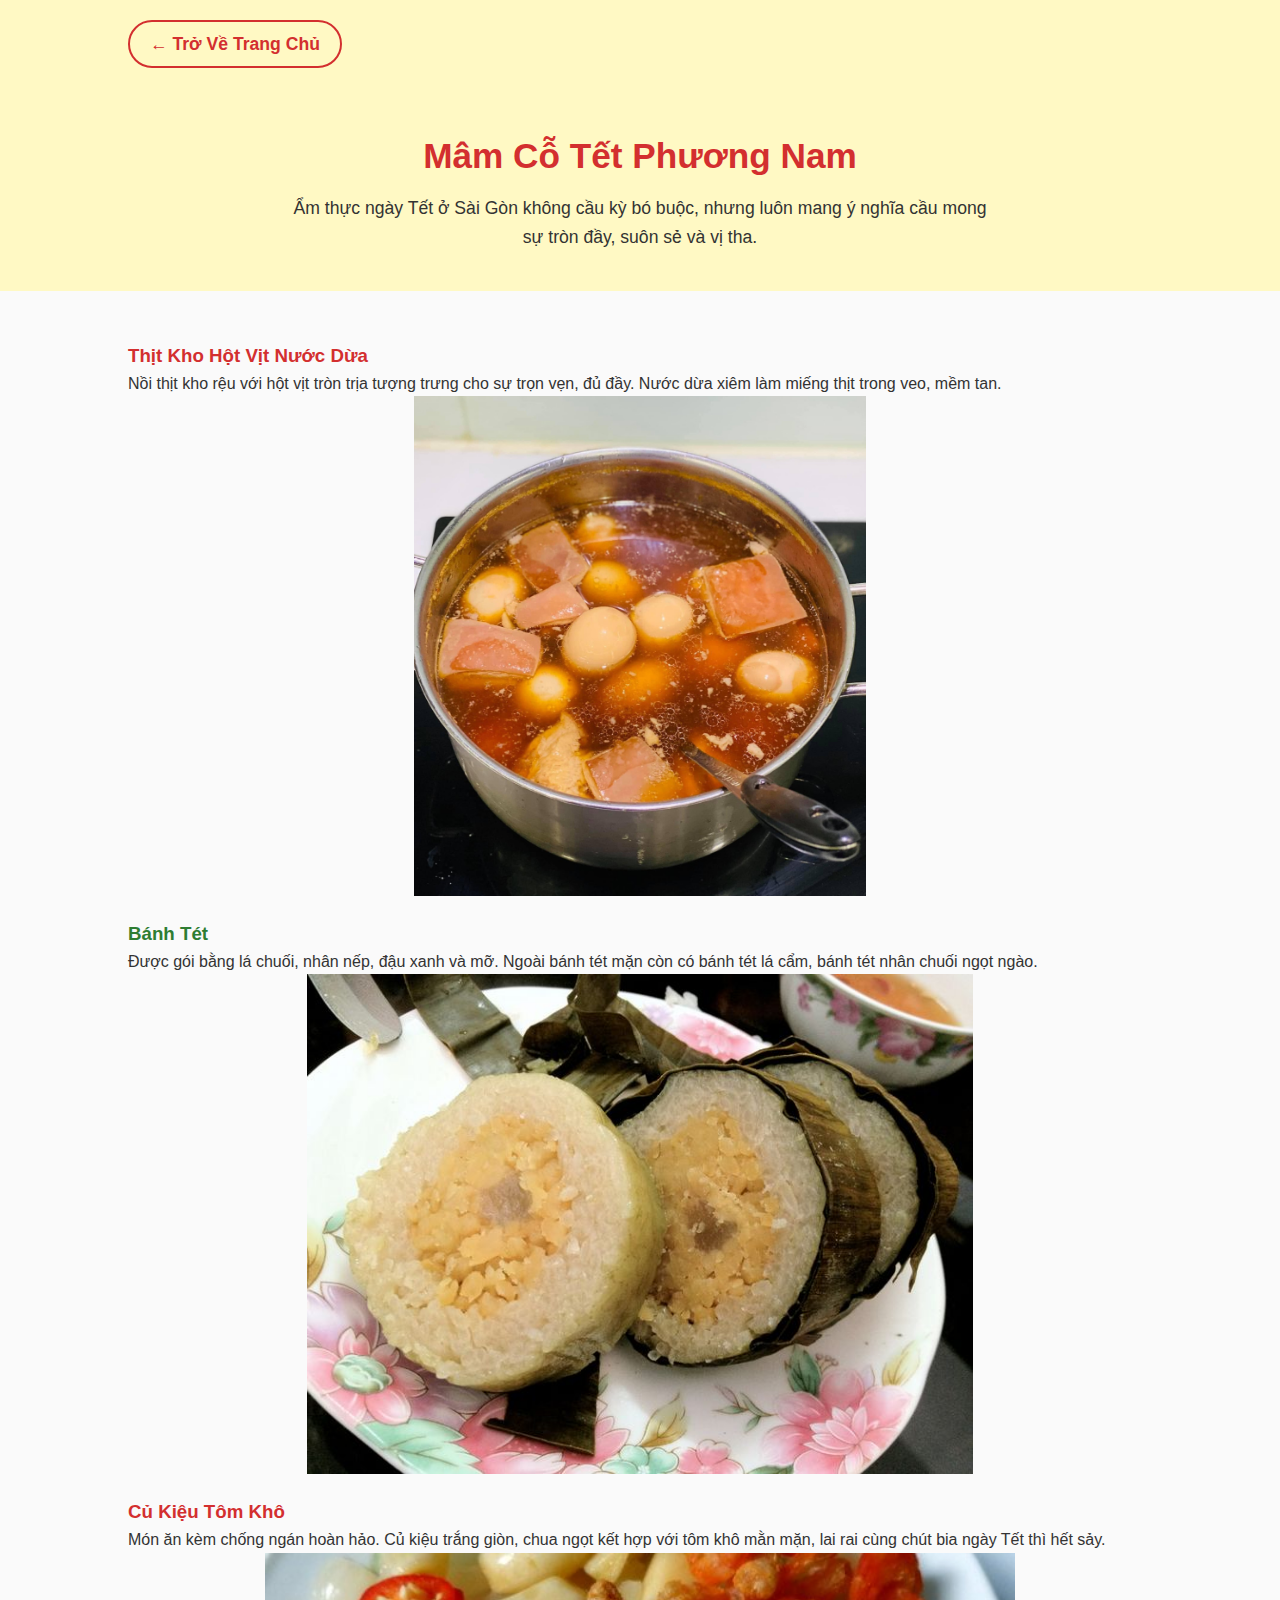
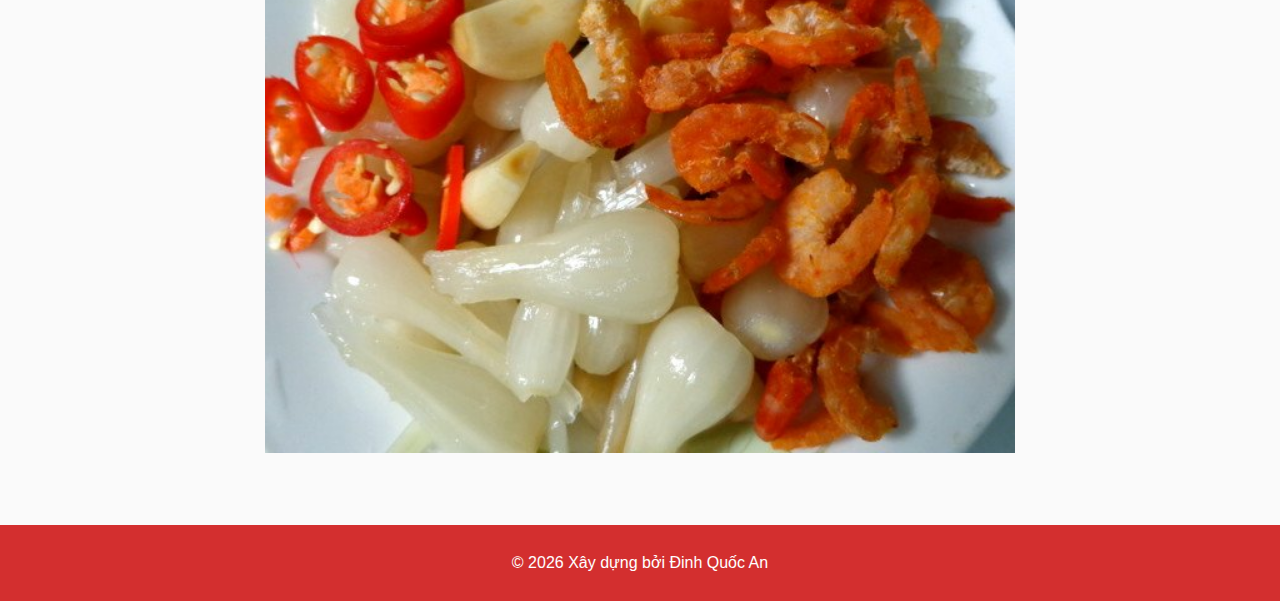
<file: am-thuc.html>
<!DOCTYPE html>
<html lang="vi">
<head>
    <meta charset="UTF-8">
    <meta name="viewport" content="width=device-width, initial-scale=1.0">
    <title>Ẩm Thực Tết Sài Gòn</title>
    <link rel="stylesheet" href="css/style.css">
</head>
<body>

    <div class="top-nav">
        <a href="index.html" class="btn-back">&larr; Trở Về Trang Chủ</a>
    </div>

    <section style="background-color: var(--nen-nhat); padding: 40px 10%; text-align: center;">
        <h1 class="title" style="margin-bottom: 10px;">Mâm Cỗ Tết Phương Nam</h1>
        <p style="font-size: 1.1em; max-width: 700px; margin: auto;">
            Ẩm thực ngày Tết ở Sài Gòn không cầu kỳ bó buộc, nhưng luôn mang ý nghĩa cầu mong sự tròn đầy, suôn sẻ và vị tha.
        </p>
    </section>

    <section id="danh-sach-mon">
        <div class="grid-container">
            <div class="card">
                <h3 style="color: var(--do-tet);">Thịt Kho Hột Vịt Nước Dừa</h3>
                <p>Nồi thịt kho rệu với hột vịt tròn trịa tượng trưng cho sự trọn vẹn, đủ đầy. Nước dừa xiêm làm miếng thịt trong veo, mềm tan.</p>
                <img src="images/thit-kho.jpg" alt="Thịt kho hột vịt" style="height: 500px;; width: 100%; object-fit: contain; ">
            </div>
            <div class="card">
                <h3 style="color: var(--xanh-la);">Bánh Tét</h3>
                <p>Được gói bằng lá chuối, nhân nếp, đậu xanh và mỡ. Ngoài bánh tét mặn còn có bánh tét lá cẩm, bánh tét nhân chuối ngọt ngào.</p>
                <img src="images/banh-tet.jpg" alt="Bánh Tét" style="height: 500px;; width: 100%; object-fit: contain;">
            </div>
            <div class="card">
               
                <h3 style="color: var(--do-tet);">Củ Kiệu Tôm Khô</h3>
                <p>Món ăn kèm chống ngán hoàn hảo. Củ kiệu trắng giòn, chua ngọt kết hợp với tôm khô mằn mặn, lai rai cùng chút bia ngày Tết thì hết sảy.</p>
                <img src="images/cu-kieu.jpg" alt="Củ kiệu tôm khô" style="height: 500px;; width: 100%; object-fit: contain;">
            </div>
        </div>
    </section>

    <footer>
        <p>© 2026 Xây dựng bởi  Đinh Quốc An</p>
    </footer>

</body>
</html>
</file>
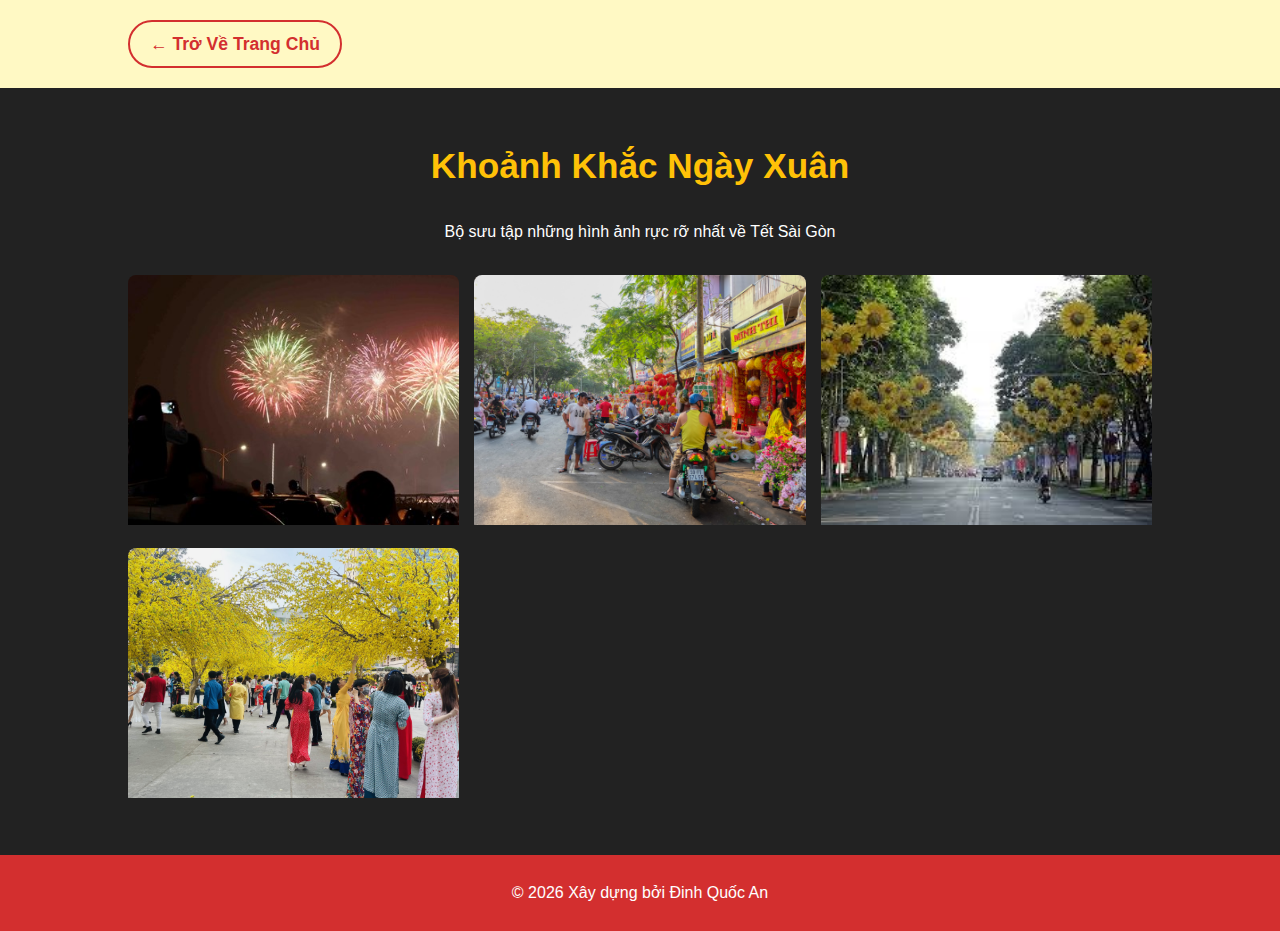
<file: hinh-anh.html>
<!DOCTYPE html>
<html lang="vi">
<head>
    <meta charset="UTF-8">
    <meta name="viewport" content="width=device-width, initial-scale=1.0">
    <title>Thư Viện Ảnh Tết</title>
    <link rel="stylesheet" href="css/style.css">
</head>
<body>

    <div class="top-nav">
        <a href="index.html" class="btn-back">&larr; Trở Về Trang Chủ</a>
    </div>

    <section style="background-color: #222; color: white;">
        <h1 class="title" style="color: var(--vang-mai);">Khoảnh Khắc Ngày Xuân</h1>
        <p style="text-align: center; margin-bottom: 30px;">Bộ sưu tập những hình ảnh rực rỡ nhất về Tết Sài Gòn</p>
        
        <div class="gallery-grid">
            <div class="gallery-item"><img src="images/gal1.jpg" alt="Tết SG"></div>
            <div class="gallery-item"><img src="images/gal2.jpg" alt="Tết SG"></div>
            <div class="gallery-item"><img src="images/gal3.jpg" alt="Tết SG"></div>
            <div class="gallery-item"><img src="images/gal4.jpg" alt="Tết SG"></div>
        </div>
    </section>

    <footer>
        <p>© 2026 Xây dựng bởi Đinh Quốc An</p>
    </footer>

</body>
</html>
</file>
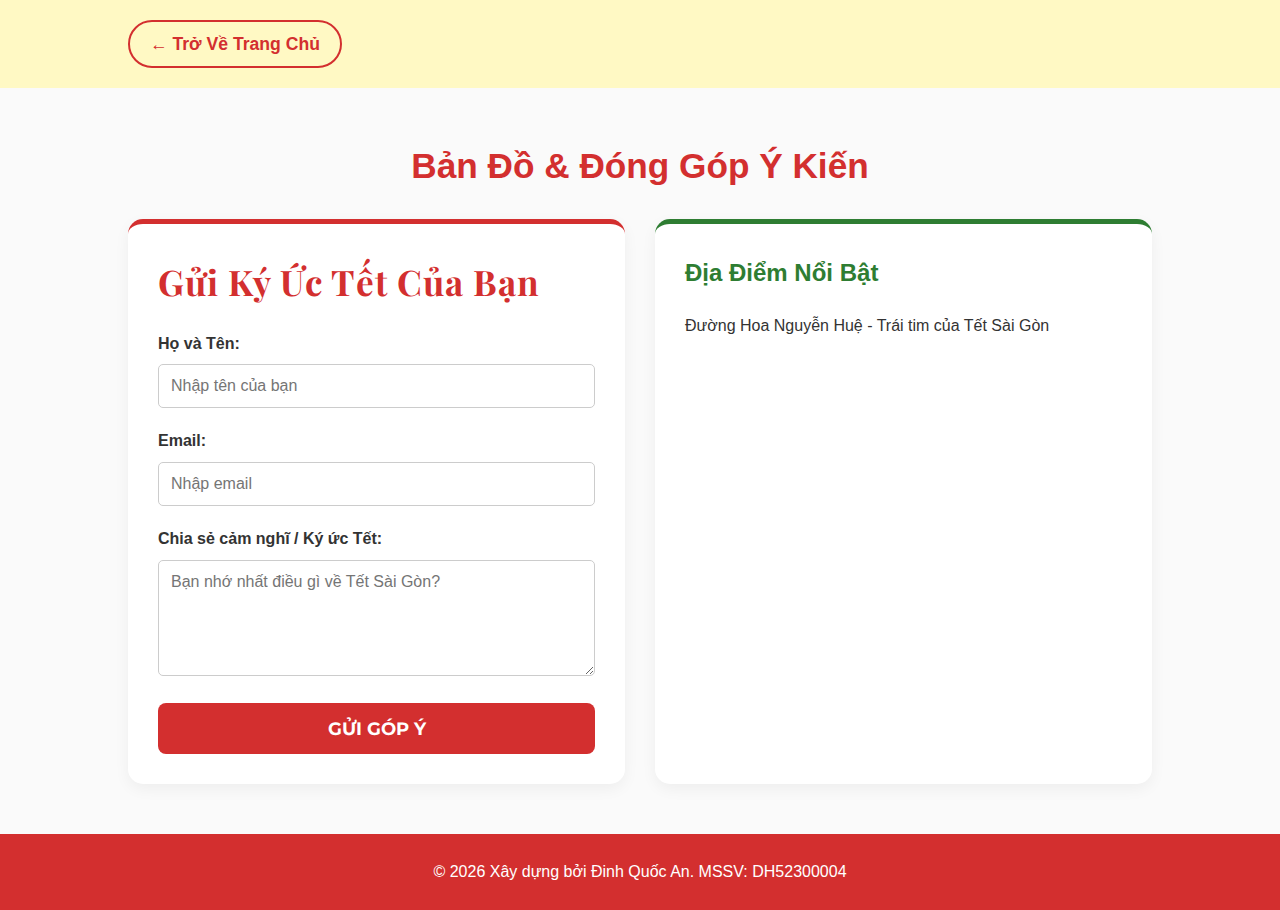
<file: lien-he.html>
<!DOCTYPE html>
<html lang="vi">
<head>
    <meta charset="UTF-8">
    <meta name="viewport" content="width=device-width, initial-scale=1.0">
    <title>Liên Hệ & Bản Đồ</title>
    <link href="https://fonts.googleapis.com/css2?family=Montserrat:wght@500;700&family=Playfair+Display:ital,wght@0,700;1,700&display=swap" rel="stylesheet">
    <link rel="stylesheet" href="css/style.css">
</head>
<body>

    <div class="top-nav">
        <a href="index.html" class="btn-back">&larr; Trở Về Trang Chủ</a>
    </div>

    <section>
        <h1 class="title">Bản Đồ & Đóng Góp Ý Kiến</h1>
        
        <div class="contact-container">
            <div class="contact-form">
                <h2 style="margin-bottom: 20px; color: var(--do-tet);">Gửi Ký Ức Tết Của Bạn</h2>
                <form action="#" method="POST">
                    <div class="form-group">
                        <label>Họ và Tên:</label>
                        <input type="text" placeholder="Nhập tên của bạn" required>
                    </div>
                    <div class="form-group">
                        <label>Email:</label>
                        <input type="email" placeholder="Nhập email" required>
                    </div>
                    <div class="form-group">
                        <label>Chia sẻ cảm nghĩ / Ký ức Tết:</label>
                        <textarea rows="5" placeholder="Bạn nhớ nhất điều gì về Tết Sài Gòn?" required></textarea>
                    </div>
                    <button type="submit" class="btn submit-btn">Gửi Góp Ý</button>
                </form>
            </div>

            <div class="contact-map">
                <h2 style="margin-bottom: 20px; color: var(--xanh-la);">Địa Điểm Nổi Bật</h2>
                <p style="margin-bottom: 15px;">Đường Hoa Nguyễn Huệ - Trái tim của Tết Sài Gòn</p>
                <iframe 
                    src="https://www.google.com/maps/embed?pb=!1m18!1m12!1m3!1d3919.517826543503!2d106.7017555!3d10.771595!2m3!1f0!2f0!3f0!3m2!1i1024!2i768!4f13.1!3m3!1m2!1s0x31752f4111394c8b%3A0xc3afca86c87fdf00!2sNguy%E1%BB%85n%20Hu%E1%BB%87%2C%20Qu%E1%BA%ADn%201%2C%20Th%C3%A0nh%20ph%E1%BB%91%20H%E1%BB%93%20Ch%C3%AD%20Minh%2C%20Vi%E1%BB%87t%20Nam!5e0!3m2!1svi!2s!4v1700000000000!5m2!1svi!2s" 
                    width="100%" 
                    height="350" 
                    style="border:0; border-radius: 10px;" 
                    allowfullscreen="" 
                    loading="lazy">
                </iframe>
            </div>
        </div>
    </section>

    <footer>
        <p>© 2026 Xây dựng bởi  Đinh Quốc An. MSSV: DH52300004</p>
    </footer>

</body>
</html>
</file>
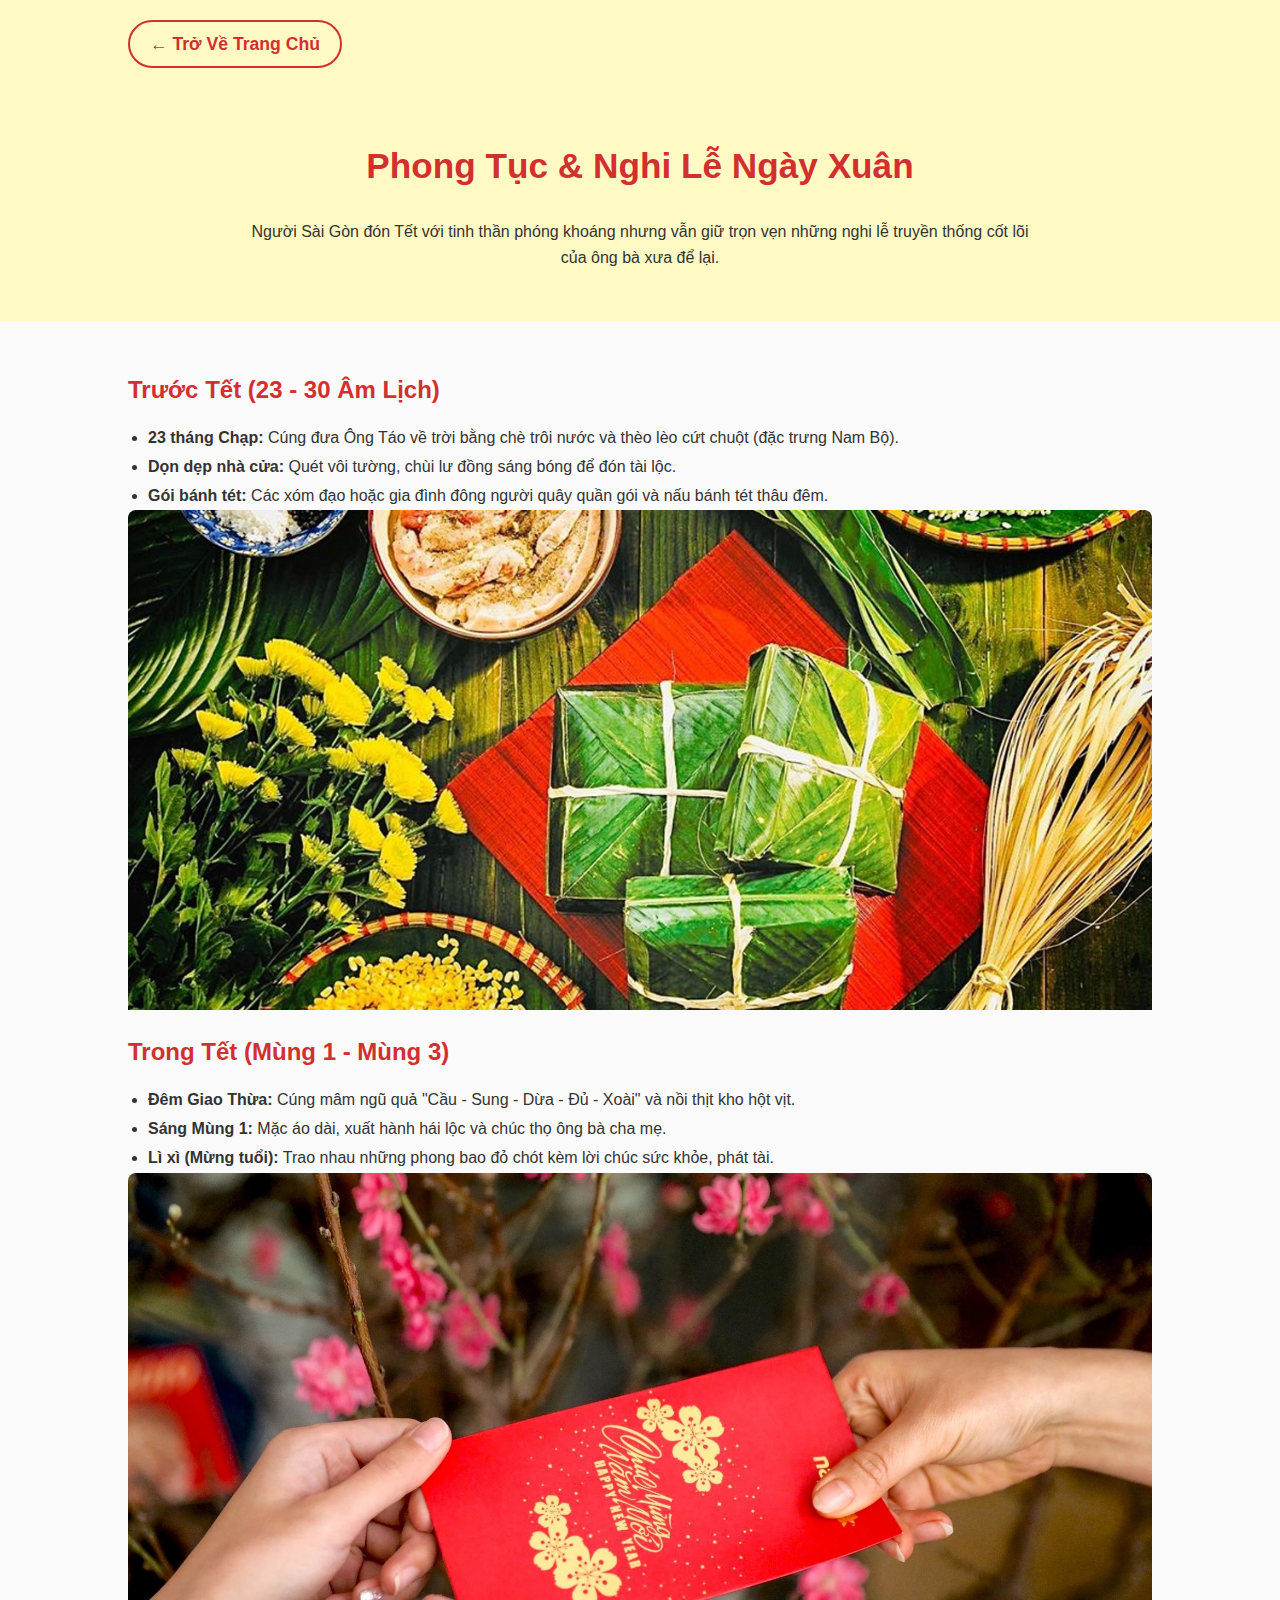
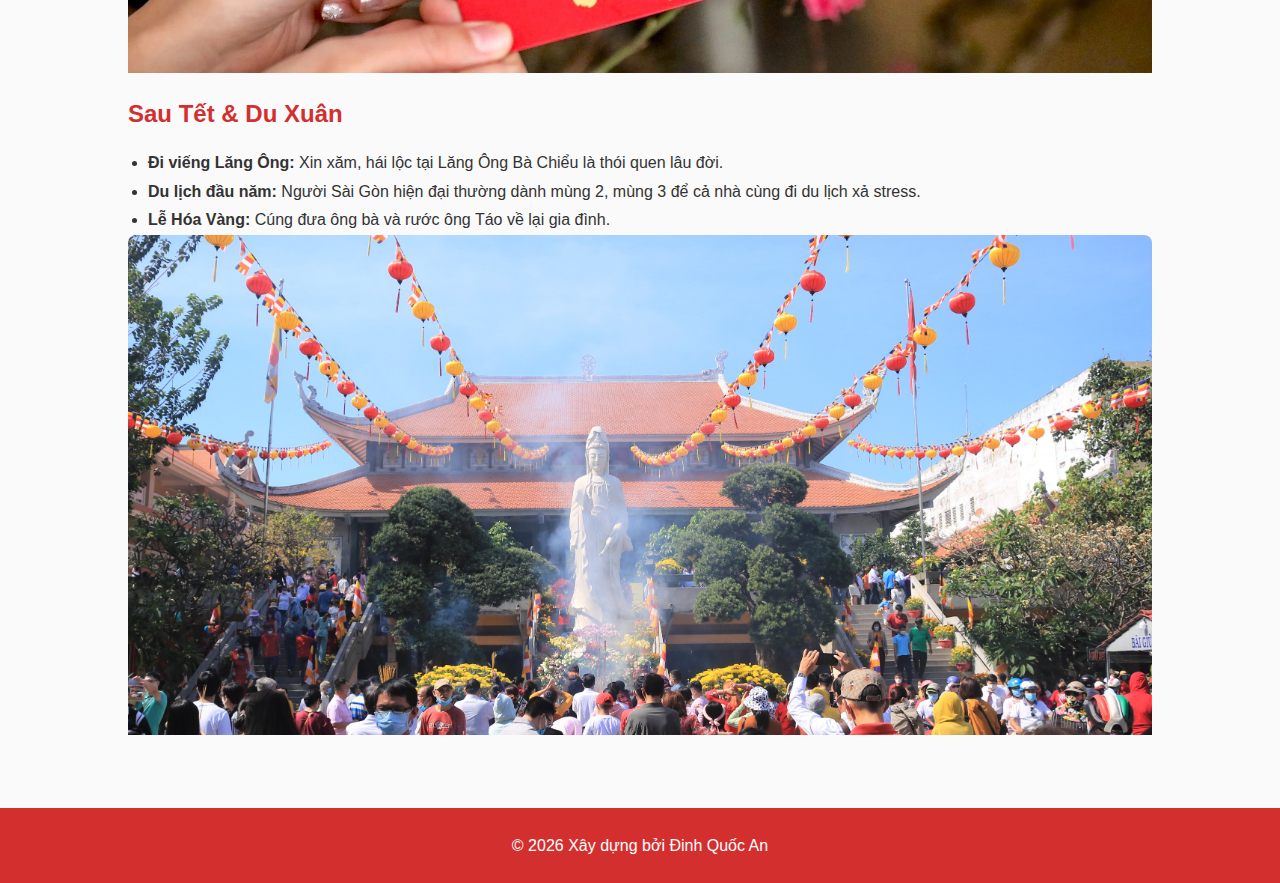
<file: phong-tuc.html>
<!DOCTYPE html>
<html lang="vi">
<head>
    <meta charset="UTF-8">
    <meta name="viewport" content="width=device-width, initial-scale=1.0">
    <title>Phong Tục Tết Sài Gòn</title>
    <link rel="stylesheet" href="css/style.css">
</head>
<body>

    <div class="top-nav">
        <a href="index.html" class="btn-back">&larr; Trở Về Trang Chủ</a>
    </div>

    <section style="background-color: var(--nen-nhat);">
        <h1 class="title">Phong Tục & Nghi Lễ Ngày Xuân</h1>
        <p style="text-align: center; max-width: 800px; margin: auto;">Người Sài Gòn đón Tết với tinh thần phóng khoáng nhưng vẫn giữ trọn vẹn những nghi lễ truyền thống cốt lõi của ông bà xưa để lại.</p>
    </section>

    <section>
        <div class="grid-container">
            <div class="card" style="border-color: var(--vang-mai);">
                <h2 style="color: var(--do-tet); margin-bottom: 15px;">Trước Tết (23 - 30 Âm Lịch)</h2>
                <ul style="text-align: left; padding-left: 20px; line-height: 1.8;">
                    <li><strong>23 tháng Chạp:</strong> Cúng đưa Ông Táo về trời bằng chè trôi nước và thèo lèo cứt chuột (đặc trưng Nam Bộ).</li>
                    <li><strong>Dọn dẹp nhà cửa:</strong> Quét vôi tường, chùi lư đồng sáng bóng để đón tài lộc.</li>
                    <li><strong>Gói bánh tét:</strong> Các xóm đạo hoặc gia đình đông người quây quần gói và nấu bánh tét thâu đêm.</li>
                </ul>
                <img src="images/goi-banh-tet.jpg" alt="Đưa ông Táo">
            </div>

            <div class="card" style="border-color: var(--do-tet);">
                <h2 style="color: var(--do-tet); margin-bottom: 15px;">Trong Tết (Mùng 1 - Mùng 3)</h2>
                <ul style="text-align: left; padding-left: 20px; line-height: 1.8;">
                    <li><strong>Đêm Giao Thừa:</strong> Cúng mâm ngũ quả "Cầu - Sung - Dừa - Đủ - Xoài" và nồi thịt kho hột vịt.</li>
                    <li><strong>Sáng Mùng 1:</strong> Mặc áo dài, xuất hành hái lộc và chúc thọ ông bà cha mẹ.</li>
                    <li><strong>Lì xì (Mừng tuổi):</strong> Trao nhau những phong bao đỏ chót kèm lời chúc sức khỏe, phát tài.</li>
                </ul>
                <img src="images/chuc-tet.jpg" alt="Chúc Tết Lì Xì">
            </div>

            <div class="card" style="border-color: var(--xanh-la);">
                <h2 style="color: var(--do-tet); margin-bottom: 15px;">Sau Tết & Du Xuân</h2>
                <ul style="text-align: left; padding-left: 20px; line-height: 1.8;">
                    <li><strong>Đi viếng Lăng Ông:</strong> Xin xăm, hái lộc tại Lăng Ông Bà Chiểu là thói quen lâu đời.</li>
                    <li><strong>Du lịch đầu năm:</strong> Người Sài Gòn hiện đại thường dành mùng 2, mùng 3 để cả nhà cùng đi du lịch xả stress.</li>
                    <li><strong>Lễ Hóa Vàng:</strong> Cúng đưa ông bà và rước ông Táo về lại gia đình.</li>
                </ul>
                <img src="images/di-chua.jpg" alt="Đi chùa đầu năm">
            </div>
        </div>
    </section>

    <footer>
        <p>© 2026 Xây dựng bởi Đinh Quốc An</p>
    </footer>

</body>
</html>
</file>
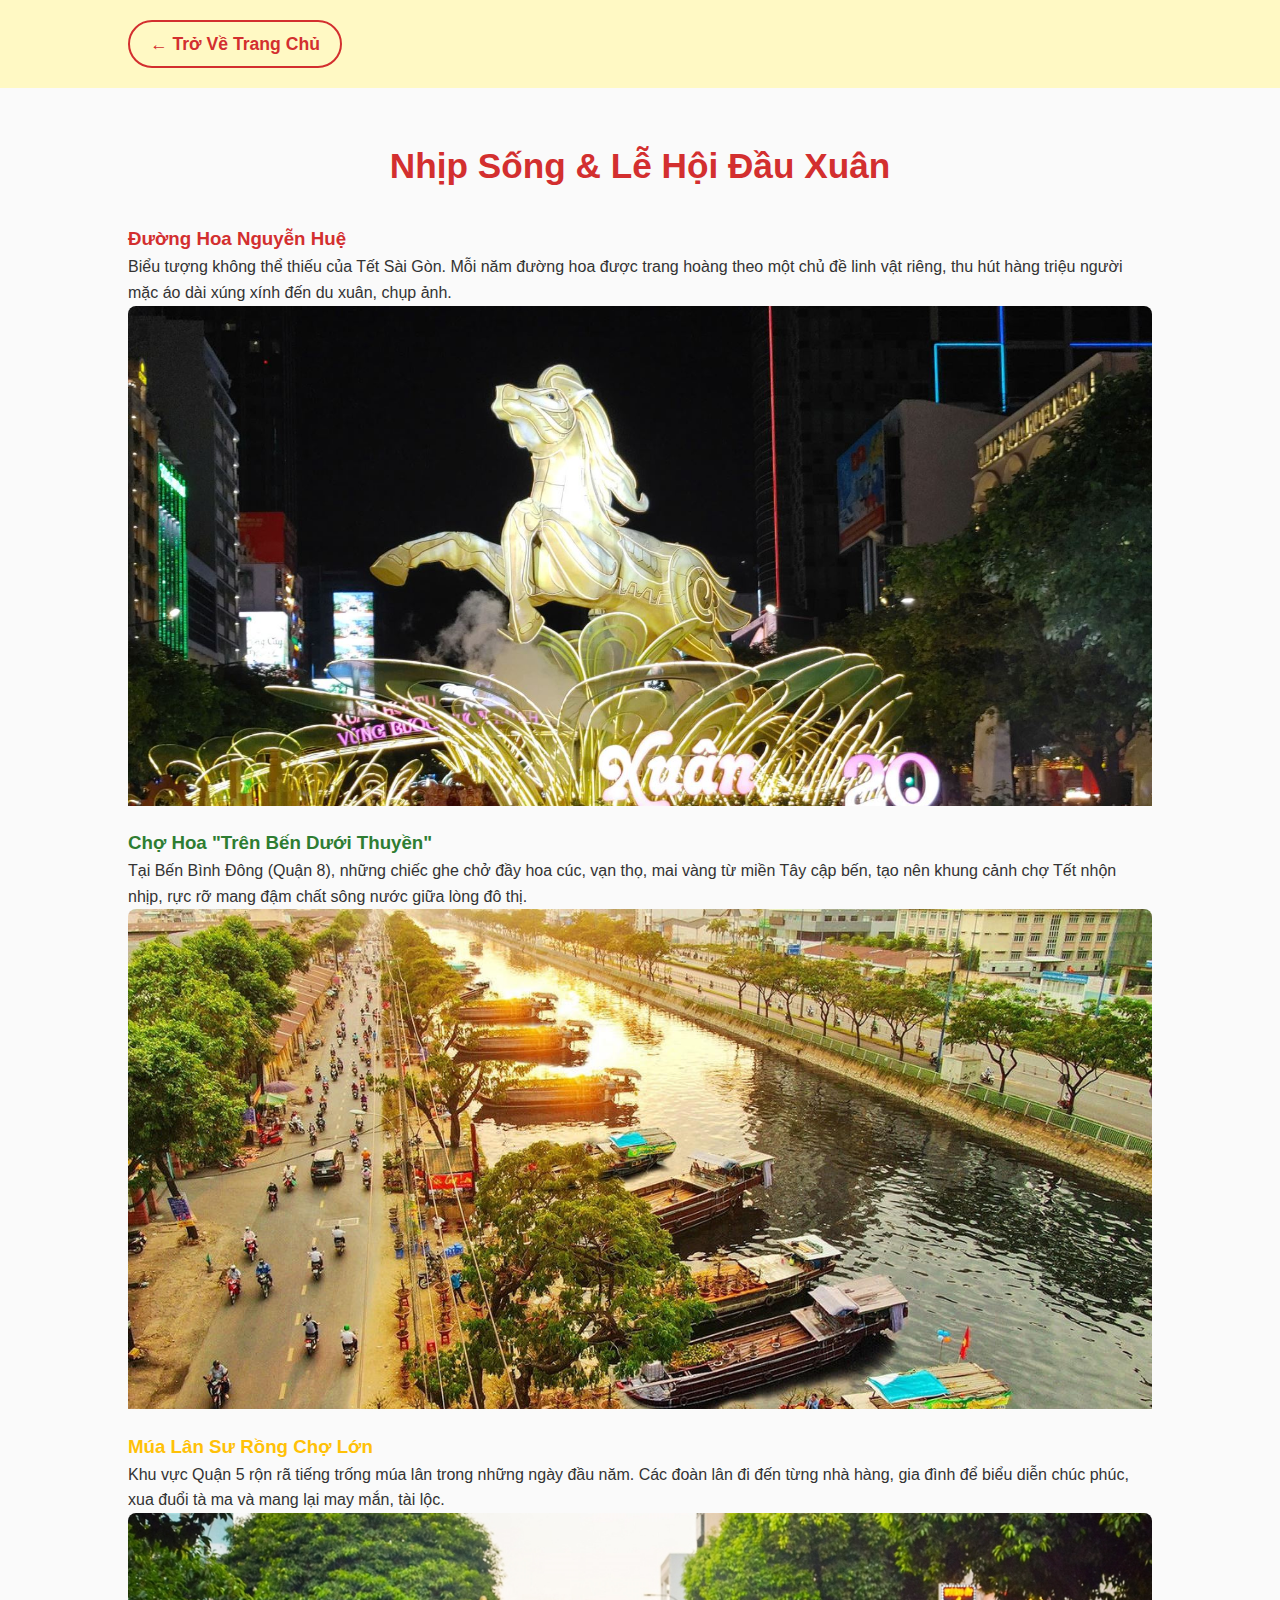
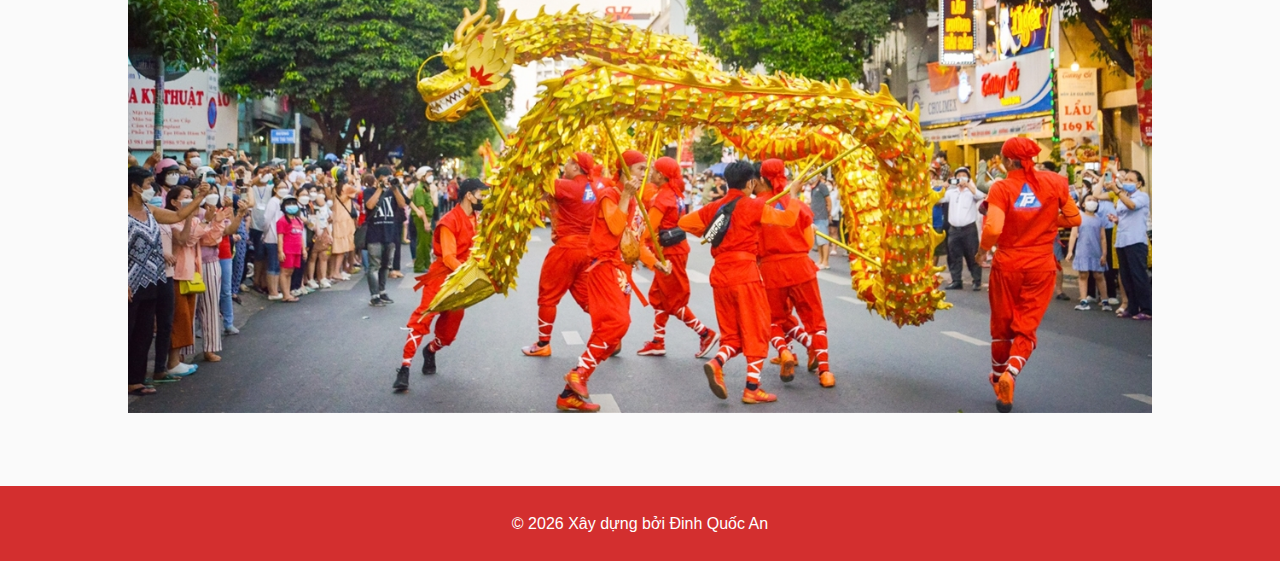
<file: van-hoa.html>
<!DOCTYPE html>
<html lang="vi">
<head>
    <meta charset="UTF-8">
    <meta name="viewport" content="width=device-width, initial-scale=1.0">
    <title>Văn Hóa Tết Sài Gòn</title>
    <link rel="stylesheet" href="css/style.css">
</head>
<body>

    <div class="top-nav">
        <a href="index.html" class="btn-back">&larr; Trở Về Trang Chủ</a>
    </div>

    <section>
        <h1 class="title">Nhịp Sống & Lễ Hội Đầu Xuân</h1>
        
        <div class="grid-container" style="margin-top: 30px;">
            <div class="card">
                <h3 style="color: var(--do-tet);">Đường Hoa Nguyễn Huệ</h3>
                <p>Biểu tượng không thể thiếu của Tết Sài Gòn. Mỗi năm đường hoa được trang hoàng theo một chủ đề linh vật riêng, thu hút hàng triệu người mặc áo dài xúng xính đến du xuân, chụp ảnh.</p>
                <img src="images/duong-hoa.jpg" alt="Đường hoa Nguyễn Huệ">
            </div>

            <div class="card">
                <h3 style="color: var(--xanh-la);">Chợ Hoa "Trên Bến Dưới Thuyền"</h3>
                <p>Tại Bến Bình Đông (Quận 8), những chiếc ghe chở đầy hoa cúc, vạn thọ, mai vàng từ miền Tây cập bến, tạo nên khung cảnh chợ Tết nhộn nhịp, rực rỡ mang đậm chất sông nước giữa lòng đô thị.</p>
                <img src="images/ben-binh-dong.jpg" alt="Chợ hoa Bến Bình Đông">
            </div>
            

            <div class="card">
                <h3 style="color: var(--vang-mai);">Múa Lân Sư Rồng Chợ Lớn</h3>
                <p>Khu vực Quận 5 rộn rã tiếng trống múa lân trong những ngày đầu năm. Các đoàn lân đi đến từng nhà hàng, gia đình để biểu diễn chúc phúc, xua đuổi tà ma và mang lại may mắn, tài lộc.</p>
                <img src="images/mua-lan.jpg" alt="Múa Lân Sư Rồng" style="object-position: bottom center;">
            </div>
        </div>
    </section>

    <footer>
        <p>© 2026 Xây dựng bởi Đinh Quốc An</p>
    </footer>

</body>
</html>
</file>
<file: css/style.css>
* {
    margin: 0;
    padding: 0;
    box-sizing: border-box;
    font-family: 'Segoe UI', Tahoma, Geneva, Verdana, sans-serif;
}


:root {
    --do-tet: #D32F2F; 
    --xanh-la: #2E7D32; 
    --vang-mai: #FFC107; 
    --nen-nhat: #FFF9C4; 
}

body {
    background-color: #fafafa;
    color: #333;
    line-height: 1.6;
}


.banner {
  
    background: linear-gradient(rgba(211, 47, 47, 0.75), rgba(46, 125, 50, 0.75)), url('../images/banner-tet.jpg') center/cover;
    height: 450px;
    display: flex;
    flex-direction: column;
    justify-content: center;
    align-items: center;
    color: white;
    text-align: center;
}

.banner h1 {
    font-size: 3.5em;
    color: var(--vang-mai);
    text-shadow: 2px 2px 5px rgba(0,0,0,0.6);
    margin-bottom: 10px;
}

.banner p {
    font-size: 1.2em;
    letter-spacing: 1px;
}

/* Bố cục chung cho các section */
section {
    padding: 50px 10%;
}

.title {
    text-align: center;
    color: var(--do-tet);
    margin-bottom: 25px;
    font-size: 2.2em;
}

/* ======= BENTO GRID MENU ======= */
.bento-container {
    display: grid;
    /* Chia làm 4 cột bằng nhau */
    grid-template-columns: repeat(4, 1fr);
    /* Chiều cao mỗi hàng mặc định là 220px */
    grid-auto-rows: 220px;
    gap: 15px;
    padding: 20px 10%;
    margin-bottom: 30px;
}

.bento-item {
    position: relative;
    border-radius: 15px;
    overflow: hidden;
    background-size: cover;
    background-position: center;
    text-decoration: none;
    transition: transform 0.3s ease, box-shadow 0.3s ease;
}

.bento-item:hover {
    transform: translateY(-5px) scale(1.01);
    box-shadow: 0 12px 25px rgba(211, 47, 47, 0.4); /* Bóng đổ màu đỏ */
    z-index: 10;
}

/* Lớp mờ đen bên dưới ảnh để chữ trắng nổi lên */
.bento-item .overlay {
    position: absolute;
    bottom: 0; left: 0; right: 0; top: 0;
    /* Đã xóa dòng background mờ đen cũ */
    display: flex;
    align-items: center;      /* Căn giữa chữ theo chiều dọc */
    justify-content: center;  /* Căn giữa chữ theo chiều ngang */
    padding: 20px;
    text-align: center;
}

.bento-item h2 {
    color: white; /* Màu mặc định là trắng */
    font-size: 1.8rem;
    text-transform: uppercase;
    letter-spacing: 2px;
    /* Xóa bỏ text-shadow vì nền trơn đã làm chữ đủ nổi bật */
}

/* Chỉnh kích thước từng ô (Giao diện Desktop) */
.item-large { 
    grid-column: span 2; 
    grid-row: span 2; 
} 
.item-medium { 
    grid-column: span 2; 
    grid-row: span 1; 
} 
.item-small { 
    grid-column: span 1; 
    grid-row: span 1; 
} 
.item-small:last-child {
    grid-column: span 2; 
}

/* ======= RESPONSIVE (Cho Điện thoại & Tablet) ======= */
@media (max-width: 900px) {
    .bento-container {
        grid-template-columns: repeat(2, 1fr);
    }
    .item-large, .item-medium, .item-small, .item-small:last-child {
        grid-column: span 2; /* Tất cả thành 1 cột dài trên điện thoại */
        grid-row: span 1;
    }
}


footer {
    background-color: var(--do-tet);
    color: white;
    text-align: center;
    padding: 25px;
}

/* ======= TRANG LIÊN HỆ ======= */
.contact-container {
    display: flex;
    flex-wrap: wrap;
    gap: 30px;
    margin-top: 20px;
}

.contact-form, .contact-map {
    flex: 1;
    min-width: 300px;
    background: white;
    padding: 30px;
    border-radius: 15px;
    box-shadow: 0 5px 15px rgba(0,0,0,0.05);
    border-top: 5px solid var(--do-tet);
}

.contact-map {
    border-top: 5px solid var(--xanh-la);
}

.form-group {
    margin-bottom: 20px;
}

.form-group label {
    display: block;
    margin-bottom: 8px;
    font-weight: bold;
}

.form-group input, .form-group textarea {
    width: 100%;
    padding: 12px;
    border: 1px solid #ccc;
    border-radius: 5px;
    font-size: 1rem;
}

.form-group input:focus, .form-group textarea:focus {
    outline: none;
    border-color: var(--do-tet);
    box-shadow: 0 0 5px rgba(211, 47, 47, 0.3);
}

.submit-btn {
    width: 100%;
    border: none;
    font-size: 1.1em;
    cursor: pointer;
    text-transform: uppercase;
}
/* ======= GALLERY HÌNH ẢNH ======= */
.gallery-grid {
    display: grid;
    grid-template-columns: repeat(auto-fit, minmax(250px, 1fr));
    gap: 15px;
}

.gallery-item {
    border-radius: 8px;
    overflow: hidden;
    cursor: pointer;
}

.gallery-item img {
    width: 100%;
    height: 250px;
    object-fit: cover;
    transition: transform 0.4s ease, filter 0.3s;
}

.gallery-item img:hover {
    transform: scale(1.1);
    filter: brightness(1.2);
}
/* ======= NÚT TRỞ VỀ ======= */
.top-nav {
    padding: 20px 10%;
    background-color: var(--nen-nhat); 
}

.btn-back {
    display: inline-block;
    color: var(--do-tet);
    text-decoration: none;
    font-weight: 600;
    font-size: 1.1em;
    padding: 8px 20px;
    border: 2px solid var(--do-tet);
    border-radius: 30px; /* Bo tròn hoàn toàn tạo nét hiện đại */
    transition: all 0.3s ease;
}

.btn-back:hover {
    background-color: var(--do-tet);
    color: white;
    transform: translateX(-8px); /* Hiệu ứng trượt nhẹ sang trái */
    box-shadow: 0 4px 10px rgba(211, 47, 47, 0.3);
}

.contact-form h2 {
    font-family: 'Playfair Display', serif; /* Font sang trọng cho tiêu đề */
    font-size: 2.2em;
    letter-spacing: 1px;
}

.submit-btn {
    font-family: 'Montserrat', sans-serif; /* Font chữ hiện đại */
    background-color: var(--do-tet);
    color: white;
    font-weight: 700;
    border-radius: 8px;
    padding: 15px;
    transition: background-color 0.3s, transform 0.2s;
}

.submit-btn:hover {
    background-color: #B71C1C; /* Đỏ sậm hơn khi hover */
    transform: translateY(-2px);
}


.card img {
    width: 100%;          /* Bắt buộc ảnh phải rộng bằng 100% chiều ngang của thẻ chứa nó */
    height: 500px;        /* Đặt một chiều cao cố định cho TẤT CẢ các ảnh */
    object-fit: cover;    /* Đây là chìa khóa! Nó giúp ảnh tự cắt bớt phần thừa để lấp đầy khung hình mà KHÔNG BỊ MÉO */
    object-position: top center;
    border-radius: 8px 8px 0 0; /* (Tùy chọn) Bo tròn 2 góc trên cho đẹp */
    margin-bottom: 15px;  /* Tạo khoảng cách giữa ảnh và tiêu đề bên dưới */
}
</file>
